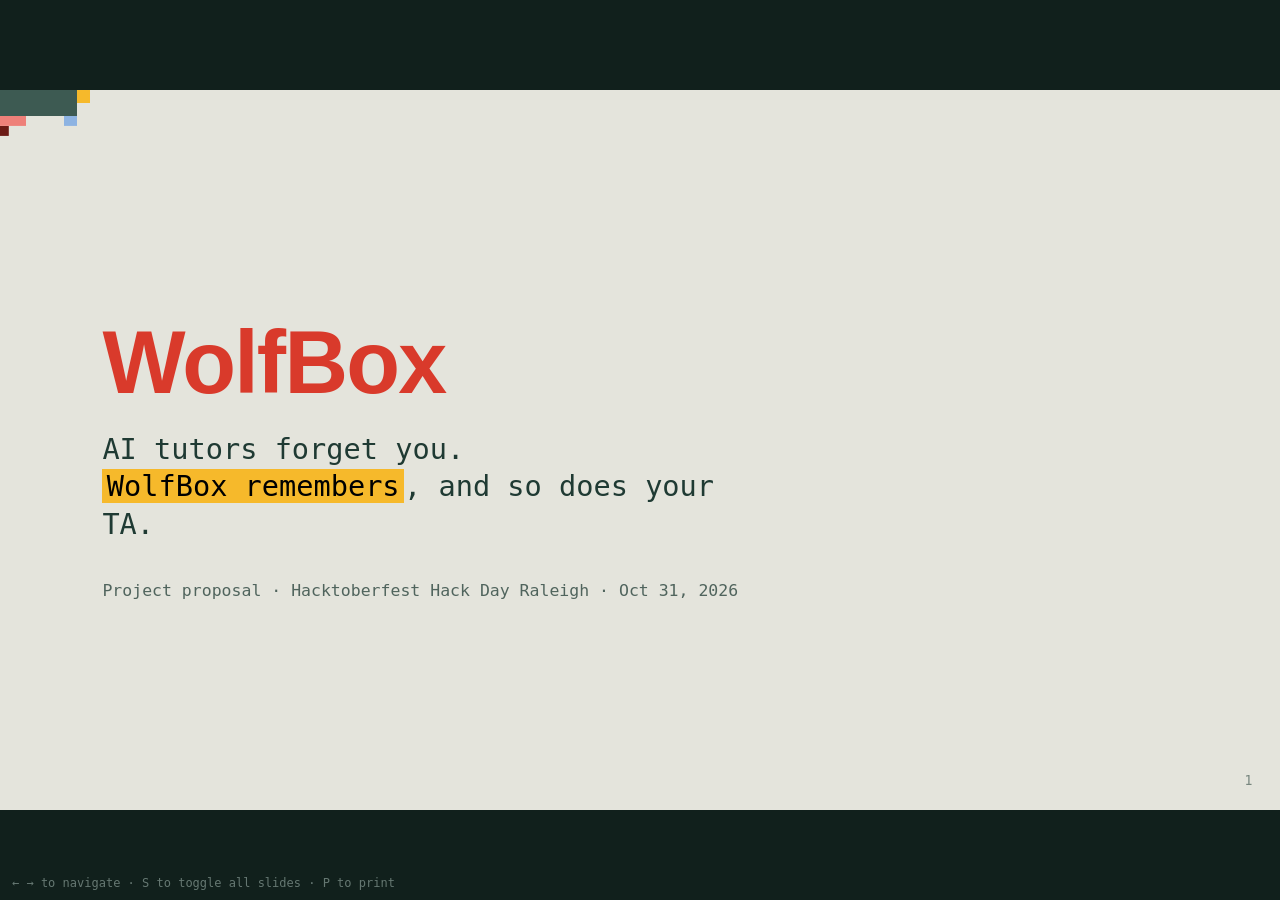
<file: wolfbox-proposal.html>
<!doctype html>
<html lang="en">
<head>
<meta charset="utf-8">
<meta name="viewport" content="width=device-width, initial-scale=1">
<title>WolfBox: project proposal</title>
<style>
  :root {
    --paper: #e4e4dc;
    --ink: #1f3a33;
    --green: #3d5a52;
    --red: #d93a2b;
    --yellow: #f6b92b;
    --blue: #8db3e2;
    --pink: #ee8079;
    --maroon: #6b1a15;
    --card-bg: #f4f4ee;
    --mono: ui-monospace, "SF Mono", "Roboto Mono", Menlo, Consolas, monospace;
    --sans: ui-sans-serif, -apple-system, "Segoe UI", Roboto, Helvetica, Arial, sans-serif;
  }
  * { box-sizing: border-box; }
  body { margin: 0; font-family: var(--sans); color: var(--ink); }

  .deck { display: flex; flex-direction: column; gap: 16px; }
  .slide {
    container-type: inline-size;
    position: relative;
    width: 100%;
    aspect-ratio: 16 / 9;
    background: var(--paper);
    border-radius: 10px;
    overflow: hidden;
    padding: 5.5cqw 6cqw 4cqw;
    display: flex;
    flex-direction: column;
  }
  /* pixel corner, echoing the Hacktoberfest deck */
  .slide::before {
    content: "";
    position: absolute; top: 0; left: 0;
    width: 9cqw; height: 4.2cqw;
    background:
      linear-gradient(var(--green), var(--green)) 0 0 / 7cqw 2.4cqw no-repeat,
      linear-gradient(var(--yellow), var(--yellow)) 7cqw 0 / 1.2cqw 1.2cqw no-repeat,
      linear-gradient(var(--pink), var(--pink)) 0 2.4cqw / 2.4cqw 0.9cqw no-repeat,
      linear-gradient(var(--blue), var(--blue)) 5.8cqw 2.4cqw / 1.2cqw 0.9cqw no-repeat,
      linear-gradient(var(--maroon), var(--maroon)) 0 3.3cqw / 0.8cqw 0.9cqw no-repeat;
  }
  .slide .num {
    position: absolute; right: 2.5cqw; bottom: 2cqw;
    font: 1.2cqw var(--mono); opacity: .55;
  }

  h1, h2, h3, p, ul, ol { margin: 0; }
  .kicker { font: 600 1.35cqw var(--mono); letter-spacing: .08em; text-transform: uppercase; color: var(--red); margin-bottom: 1cqw; }
  h2 { font: 700 3.6cqw/1.12 var(--sans); letter-spacing: -.01em; margin-bottom: 2.4cqw; }
  h2 mark, h1 mark { background: var(--yellow); color: inherit; padding: 0 .3cqw; }
  p, li { font-size: 1.75cqw; line-height: 1.45; }
  ul { padding-left: 2.2cqw; }
  li + li { margin-top: .7cqw; }
  .mono { font-family: var(--mono); }
  .muted { opacity: .72; }
  b { font-weight: 700; }

  .grid2 { display: grid; grid-template-columns: 1fr 1fr; gap: 2.4cqw; flex: 1; min-height: 0; }
  .grid3 { display: grid; grid-template-columns: repeat(3, 1fr); gap: 1.8cqw; }
  .card { background: var(--card-bg); border-radius: 1.2cqw; padding: 1.8cqw 2cqw; }
  .card h3 { font: 700 1.9cqw var(--sans); margin-bottom: .9cqw; }
  .card p, .card li { font-size: 1.55cqw; }
  .tag { display: inline-block; font: 600 1.15cqw var(--mono); padding: .25cqw .8cqw; border-radius: .5cqw; background: var(--green); color: #fff; margin: 0 .4cqw .4cqw 0; }
  .tag.y { background: var(--yellow); color: var(--ink); }
  .tag.r { background: var(--red); }
  .tag.b { background: var(--blue); color: var(--ink); }

  /* title slide */
  .title { justify-content: center; padding-left: 8cqw; }
  .title h1 { font: 800 8cqw/1 var(--sans); color: var(--red); letter-spacing: -.02em; }
  .title .tagline { font: 500 2.6cqw/1.3 var(--mono); margin-top: 2.2cqw; max-width: 60cqw; }
  .title .meta { font: 1.5cqw var(--mono); margin-top: 3.5cqw; opacity: .75; }

  /* problem table */
  table { border-collapse: collapse; width: 100%; font-size: 1.55cqw; }
  td { padding: .75cqw 1cqw; border-bottom: .12cqw solid rgba(31,58,51,.15); vertical-align: top; }
  td:first-child { width: 58%; }
  td:last-child { font-family: var(--mono); color: var(--red); }

  /* loop */
  .loop { display: grid; grid-template-columns: repeat(6, 1fr); gap: 1cqw; margin-top: .5cqw; }
  .step { background: var(--card-bg); border-radius: 1cqw; padding: 1.4cqw 1.2cqw; border-top: .5cqw solid var(--green); }
  .step:nth-child(2) { border-color: var(--blue); }
  .step:nth-child(3) { border-color: var(--yellow); }
  .step:nth-child(4) { border-color: var(--pink); }
  .step:nth-child(5) { border-color: var(--red); }
  .step:nth-child(6) { border-color: var(--maroon); }
  .step b { display: block; font: 700 1.75cqw var(--sans); margin-bottom: .6cqw; }
  .step p { font-size: 1.3cqw; line-height: 1.4; }
  .step .fix { font: 1.1cqw var(--mono); opacity: .6; margin-top: .8cqw; }

  /* architecture */
  .arch { display: flex; align-items: stretch; gap: 1.2cqw; flex: 1; min-height: 0; }
  .node { background: var(--card-bg); border-radius: 1.2cqw; padding: 1.6cqw; flex: 1; display: flex; flex-direction: column; }
  .node h3 { font: 700 1.8cqw var(--sans); margin-bottom: .8cqw; }
  .node p, .node li { font-size: 1.4cqw; }
  .node.box { background: var(--green); color: #fff; flex: 1.5; }
  .node.box code { background: rgba(255,255,255,.14); }
  .arrow { align-self: center; font: 700 2.6cqw var(--mono); color: var(--red); }
  code { font: .92em var(--mono); background: rgba(31,58,51,.08); padding: .05em .3em; border-radius: .3em; }
  .note { margin-top: 1.8cqw; font-size: 1.45cqw; }

  /* schedule mock */
  .week { display: grid; grid-template-columns: 3.2cqw repeat(5, 1fr); gap: .35cqw; font: 1.05cqw var(--mono); }
  .week .h { text-align: center; opacity: .6; }
  .week .t { opacity: .5; }
  .week .c { border-radius: .4cqw; padding: .3cqw .4cqw; color: #fff; }
  .c.a { background: var(--green); } .c.b2 { background: var(--red); } .c.c3 { background: var(--blue); color: var(--ink); }
  .c.d { background: var(--maroon); } .c.e { background: var(--yellow); color: var(--ink); }
  .c.x { background: transparent; }

  /* timeline */
  .tl { display: grid; grid-template-columns: 9cqw 1fr; row-gap: .9cqw; column-gap: 1.5cqw; font-size: 1.5cqw; }
  .tl .when { font: 600 1.4cqw var(--mono); color: var(--red); }

  ol.demo { padding-left: 2.6cqw; }
  ol.demo li { font-size: 1.7cqw; }
  .quote { margin-top: 1.6cqw; background: var(--card-bg); border-left: .6cqw solid var(--yellow); padding: 1.3cqw 1.8cqw; font: 1.5cqw/1.45 var(--mono); border-radius: 0 1cqw 1cqw 0; }

  /* presentation mode */
  body.present { background: #11201c; margin: 0; overflow: hidden; }
  body.present .deck { display: block; }
  body.present .slide { display: none; position: absolute; border-radius: 0; }
  body.present .slide.on { display: flex; }
  .hint { display: none; }
  body.present .hint { display: block; position: fixed; left: 12px; bottom: 10px; font: 12px var(--mono); color: #9fb3ac; opacity: .6; }
  @media print {
    body.present { background: none; overflow: visible; }
    body.present .slide { display: flex !important; position: relative !important; width: 100% !important; left: 0 !important; top: 0 !important; break-after: page; border-radius: 0; }
    .hint { display: none !important; }
  }
</style>
</head>
<body>
<div class="deck">

  <!-- 1 -->
  <section class="slide title">
    <h1>WolfBox</h1>
    <p class="tagline">AI tutors forget you.<br><mark style="background:var(--yellow);padding:0 .4cqw">WolfBox remembers</mark>, and so does your TA.</p>
    <p class="meta">Project proposal · Hacktoberfest Hack Day Raleigh · Oct 31, 2026</p>
    <span class="num">1</span>
  </section>

  <!-- 2 -->
  <section class="slide">
    <div class="kicker">The problem</div>
    <h2>Every student starts from <mark>zero</mark>, every time.</h2>
    <table>
      <tr><td>"Works on my laptop, fails the autograder." Day 1 setup hell.</td><td>forgets your environment</td></tr>
      <tr><td>Making the same off-by-one bug on every assignment</td><td>forgets your mistakes</td></tr>
      <tr><td>ChatGPT doesn't know your code, attempts, or course rules</td><td>forgets your context</td></tr>
      <tr><td>Office hours: first 10 minutes spent explaining what you tried</td><td>forgets your story</td></tr>
      <tr><td>Stuck for 2 days but never asks for help</td><td>forgets how long you've struggled</td></tr>
      <tr><td>Registration: 40 sections, time conflicts, surprise prereqs</td><td>forgets your degree progress</td></tr>
    </table>
    <span class="num">2</span>
  </section>

  <!-- 3 -->
  <section class="slide">
    <div class="kicker">The idea</div>
    <h2>One persistent box per student,<br>for the <mark>whole degree</mark>.</h2>
    <div class="grid3">
      <div class="card">
        <span class="tag">LEARN</span>
        <h3>Coding tutor</h3>
        <p>Runs your code in an environment that matches the autograder. Gives hints, not answers, based on your history.</p>
      </div>
      <div class="card">
        <span class="tag r">HELP</span>
        <h3>TA handoff</h3>
        <p>Notices when you've been stuck too long. Hands your TA a one-page summary of what you've tried.</p>
      </div>
      <div class="card">
        <span class="tag y">PLAN</span>
        <h3>Registration planner</h3>
        <p>Knows your transcript and preferences. Builds conflict-free schedules and tracks remaining requirements.</p>
      </div>
    </div>
    <p class="note muted">It sleeps when you're away, wakes in ~1 second, and keeps everything in <code>/data</code>.</p>
    <span class="num">3</span>
  </section>

  <!-- 4 -->
  <section class="slide">
    <div class="kicker">Learn + Help: the core loop</div>
    <h2>Work → Run → Hint → Nudge → Hand off</h2>
    <div class="loop">
      <div class="step"><b>Work</b><p>Code in a box set up to match the autograder, from any laptop.</p><div class="fix">setup hell</div></div>
      <div class="step"><b>Run</b><p>Every test run is logged to <code>/data</code>: code snapshot, errors, time.</p><div class="fix">lost work</div></div>
      <div class="step"><b>Hint</b><p>Gemma 4 gives Socratic hints using your code and past mistakes.</p><div class="fix">repeat mistakes</div></div>
      <div class="step"><b>Nudge</b><p>5 failed runs on one test? Suggests office hours and drafts what to say.</p><div class="fix">silent strugglers</div></div>
      <div class="step"><b>Hand off</b><p>TA opens a one-page summary: tried, stuck on, patterns.</p><div class="fix">OH context</div></div>
      <div class="step"><b>Combine</b><p>Instructor sees an anonymized heatmap of where the class is stuck.</p><div class="fix">blind spots</div></div>
    </div>
    <div class="quote">"Tests 3 and 4 fail. This looks like the loop-bound issue from hw2. What does your loop do on the last index?"</div>
    <span class="num">4</span>
  </section>

  <!-- 5 -->
  <section class="slide">
    <div class="kicker">Plan: registration &amp; schedules</div>
    <h2>Registration without the <mark>spreadsheet</mark>.</h2>
    <div class="grid2">
      <div>
        <ul>
          <li><b>Remembers you:</b> transcript, completed requirements, preferences like "no 8 AMs" or "I work Tue/Thu afternoons", max credits.</li>
          <li><b>Generates 3 schedule options</b> with no conflicts, ranked by your preferences, and explains the trade-offs.</li>
          <li><b>Checks prereqs</b> and shows what's left for your degree. The 4-year plan updates each semester.</li>
          <li><b>Section full?</b> Suggests the next-best swap that keeps the rest of your week intact.</li>
          <li><b>Reminds you</b> before your enrollment window opens.</li>
        </ul>
        <p class="note muted">A real solver builds the schedules. Gemma 4 reads your preferences in plain English and explains the options, so it can't invent sections.</p>
      </div>
      <div class="card">
        <h3>Option A <span class="tag y">no 8 AMs</span><span class="tag b">Tue/Thu PM free</span></h3>
        <div class="week">
          <div></div><div class="h">Mon</div><div class="h">Tue</div><div class="h">Wed</div><div class="h">Thu</div><div class="h">Fri</div>
          <div class="t">9:30</div><div class="c a">CSC 316</div><div class="c d">MA 305</div><div class="c a">CSC 316</div><div class="c d">MA 305</div><div class="c a">CSC 316</div>
          <div class="t">11:45</div><div class="c b2">CSC 226</div><div class="c x"></div><div class="c b2">CSC 226</div><div class="c x"></div><div class="c x"></div>
          <div class="t">1:30</div><div class="c c3">ST 370</div><div class="c x"></div><div class="c c3">ST 370</div><div class="c x"></div><div class="c e">CSC 236 lab</div>
          <div class="t">3:00</div><div class="c x"></div><div class="c x"></div><div class="c x"></div><div class="c x"></div><div class="c x"></div>
        </div>
        <p style="margin-top:1.2cqw;font-size:1.35cqw">15 credits · 4 requirements satisfied · <b>Tue/Thu afternoons free</b></p>
        <p class="muted" style="font-size:1.15cqw;margin-top:.6cqw">Mock-up with sample courses; we'd seed a sample catalog for the demo.</p>
      </div>
    </div>
    <span class="num">5</span>
  </section>

  <!-- 6 -->
  <section class="slide">
    <div class="kicker">Why this wins</div>
    <h2>One project, <mark>three tracks</mark>.</h2>
    <div class="grid3">
      <div class="card">
        <span class="tag">MARITIME</span>
        <h3>Persistence is the product</h3>
        <ul>
          <li>Agent box per student, kept in <code>/data</code></li>
          <li>Runs student code isolated from other students</li>
          <li>Sleeps when idle, wakes in ~1s</li>
          <li>Each box costs ~$1/month, so it scales</li>
        </ul>
      </div>
      <div class="card">
        <span class="tag b">GEMMA 4</span>
        <h3>The brain</h3>
        <ul>
          <li>Hints that use your history</li>
          <li>TA summaries</li>
          <li>Plain-English schedule preferences</li>
          <li>Through the Gemini API</li>
        </ul>
      </div>
      <div class="card">
        <span class="tag y">OPEN-SOURCE AI</span>
        <h3>Open weights</h3>
        <ul>
          <li>Gemma 4 counts as open-weight</li>
          <li>We open-source the repo</li>
          <li>Schools could self-host the whole thing</li>
        </ul>
      </div>
    </div>
    <p class="note"><b>Judging fit:</b> clear impact (every judge was a student) · creative (memory is the twist) · realistic (~$1/student/month) · easy to demo.</p>
    <span class="num">6</span>
  </section>

  <!-- 7 -->
  <section class="slide">
    <div class="kicker">Architecture</div>
    <h2>Small and boring on purpose.</h2>
    <div class="arch">
      <div class="node">
        <h3>Web app</h3>
        <ul>
          <li>Student view: code, hints, schedule</li>
          <li>TA view: handoff summary</li>
          <li>Instructor heatmap (stretch)</li>
        </ul>
      </div>
      <div class="arrow">→</div>
      <div class="node">
        <h3>Orchestrator</h3>
        <ul>
          <li>Maps student → box</li>
          <li>Creates boxes from a template through the Maritime API</li>
          <li>Routes requests to the right box</li>
        </ul>
      </div>
      <div class="arrow">→</div>
      <div class="node box">
        <h3>WolfBox (one per student)</h3>
        <p><code>GET /health</code> · <code>POST /chat</code></p>
        <p style="margin-top:.8cqw"><code>/data/repo/</code> course code<br>
        <code>/data/runs.jsonl</code> test history<br>
        <code>/data/profile.json</code> mistake patterns<br>
        <code>/data/plan.json</code> transcript + prefs</p>
        <p style="margin-top:.8cqw">Test runner · schedule solver · Gemma 4</p>
      </div>
    </div>
    <p class="note muted">Gotcha: <code>/chat</code> must answer in under 30s, so start test runs in the background and poll for results.</p>
    <span class="num">7</span>
  </section>

  <!-- 8 -->
  <section class="slide">
    <div class="kicker">The demo (~3 minutes)</div>
    <h2>Show the <mark>memory</mark>, not the chat.</h2>
    <ol class="demo">
      <li>Meet <b>Alex</b>, a student whose box is pre-seeded with "3 weeks" of history. Box is asleep; ask a question; it wakes in ~1s.</li>
      <li>Alex submits buggy hw4. WolfBox links the bug to the hw2 mistake.</li>
      <li><b>Side by side:</b> a fresh student asks the same question and gets a generic hint. That's why persistence matters.</li>
      <li>Alex hits the stuck threshold and gets a nudge. Click through to the <b>TA summary</b>.</li>
      <li>Switch to <b>Plan</b>: "no 8 AMs, I work Tue/Thu", which returns 3 schedules and what's left for the degree.</li>
    </ol>
    <span class="num">8</span>
  </section>

  <!-- 9 -->
  <section class="slide">
    <div class="kicker">Build plan · 10:30 → 2:45</div>
    <h2>Scope and who does what.</h2>
    <div class="grid2">
      <div class="tl">
        <div class="when">10:30</div><div>Maritime signup + test box. Gemma key. Repo skeleton.</div>
        <div class="when">11:00</div><div>Box template: <code>/health</code>, <code>/chat</code>, test runner, <code>/data</code> logging</div>
        <div class="when">11:45</div><div>Lunch, then hint prompts using history, and the solver</div>
        <div class="when">1:00</div><div>Web UI, TA summary, nudge rule</div>
        <div class="when">1:45</div><div><b>Feature freeze.</b> Seed Alex's history, rehearse the demo</div>
        <div class="when">2:30</div><div>Submit on MLH. Buffer.</div>
      </div>
      <div>
        <div class="card" style="margin-bottom:1.4cqw">
          <h3>Must have</h3>
          <p>Box per student · run tests · log to <code>/data</code> · hints that use history</p>
          <h3 style="margin-top:1cqw">Should have</h3>
          <p>TA summary · stuck nudge · schedule options from seeded catalog</p>
          <h3 style="margin-top:1cqw">Stretch</h3>
          <p>Plain-English rollback · instructor heatmap · enrollment reminders</p>
        </div>
        <p style="font-size:1.4cqw"><span class="tag">A</span>Box + Maritime <span class="tag r">B</span>Orchestrator + UI <span class="tag b">C</span>Gemma prompts + memory <span class="tag y">D</span>Planner + demo/pitch</p>
        <p class="muted" style="font-size:1.25cqw;margin-top:.5cqw">3 people? Merge C+D. 2 people? Cut Plan to the mock-up.</p>
      </div>
    </div>
    <span class="num">9</span>
  </section>

  <!-- 10 -->
  <section class="slide">
    <div class="kicker">Decide before we code</div>
    <h2>Open questions.</h2>
    <div class="grid2">
      <ul>
        <li><b>Stack:</b> Python (FastAPI) or TypeScript for the box and orchestrator? Maritime has SDKs for both.</li>
        <li><b>Course:</b> which assignment do we fake? A tiny Python/Java homework with ~5 unit tests.</li>
        <li><b>Plan scope:</b> live solver, or demo only? It depends on team size.</li>
        <li><b>Billing:</b> who signs up for Maritime? It needs a card; promo code <code>HACKNCSTATE</code>.</li>
      </ul>
      <div class="card">
        <h3>Out of scope today</h3>
        <ul>
          <li>Real MyPack / Moodle / autograder integration</li>
          <li>Auth and real student data. Seeded fake students only.</li>
          <li>Group project boxes, exam prep</li>
        </ul>
        <p class="note muted">These go on the "future work" slide, which also covers the scalability score.</p>
      </div>
    </div>
    <span class="num">10</span>
  </section>

</div>
<div class="hint">← → to navigate · S to toggle all slides · P to print</div>

<script>
  (function () {
    var body = document.body;
    if (body.classList.contains('stack-only')) return;
    var slides = Array.prototype.slice.call(document.querySelectorAll('.slide'));
    var i = Math.max(0, Math.min(slides.length - 1, (parseInt(location.hash.slice(1), 10) || 1) - 1));
    function fit() {
      if (!body.classList.contains('present')) return;
      var w = Math.min(innerWidth, innerHeight * 16 / 9);
      slides.forEach(function (s, k) {
        s.classList.toggle('on', k === i);
        s.style.width = w + 'px';
        s.style.left = (innerWidth - w) / 2 + 'px';
        s.style.top = (innerHeight - w * 9 / 16) / 2 + 'px';
      });
      history.replaceState(null, '', '#' + (i + 1));
    }
    function toggle() {
      body.classList.toggle('present');
      if (!body.classList.contains('present')) slides.forEach(function (s) { s.removeAttribute('style'); });
      fit();
    }
    body.classList.add('present');
    fit();
    addEventListener('resize', fit);
    addEventListener('keydown', function (e) {
      if (e.key === 's' || e.key === 'S') return toggle();
      if (e.key === 'p' || e.key === 'P') return print();
      if (!body.classList.contains('present')) return;
      if (['ArrowRight', 'PageDown', ' '].indexOf(e.key) > -1) i = Math.min(slides.length - 1, i + 1);
      else if (['ArrowLeft', 'PageUp'].indexOf(e.key) > -1) i = Math.max(0, i - 1);
      else if (e.key === 'Home') i = 0;
      else if (e.key === 'End') i = slides.length - 1;
      else return;
      e.preventDefault();
      fit();
    });
    addEventListener('click', function (e) {
      if (!body.classList.contains('present')) return;
      i = e.clientX > innerWidth / 2 ? Math.min(slides.length - 1, i + 1) : Math.max(0, i - 1);
      fit();
    });
  })();
</script>
</body>
</html>
</file>
